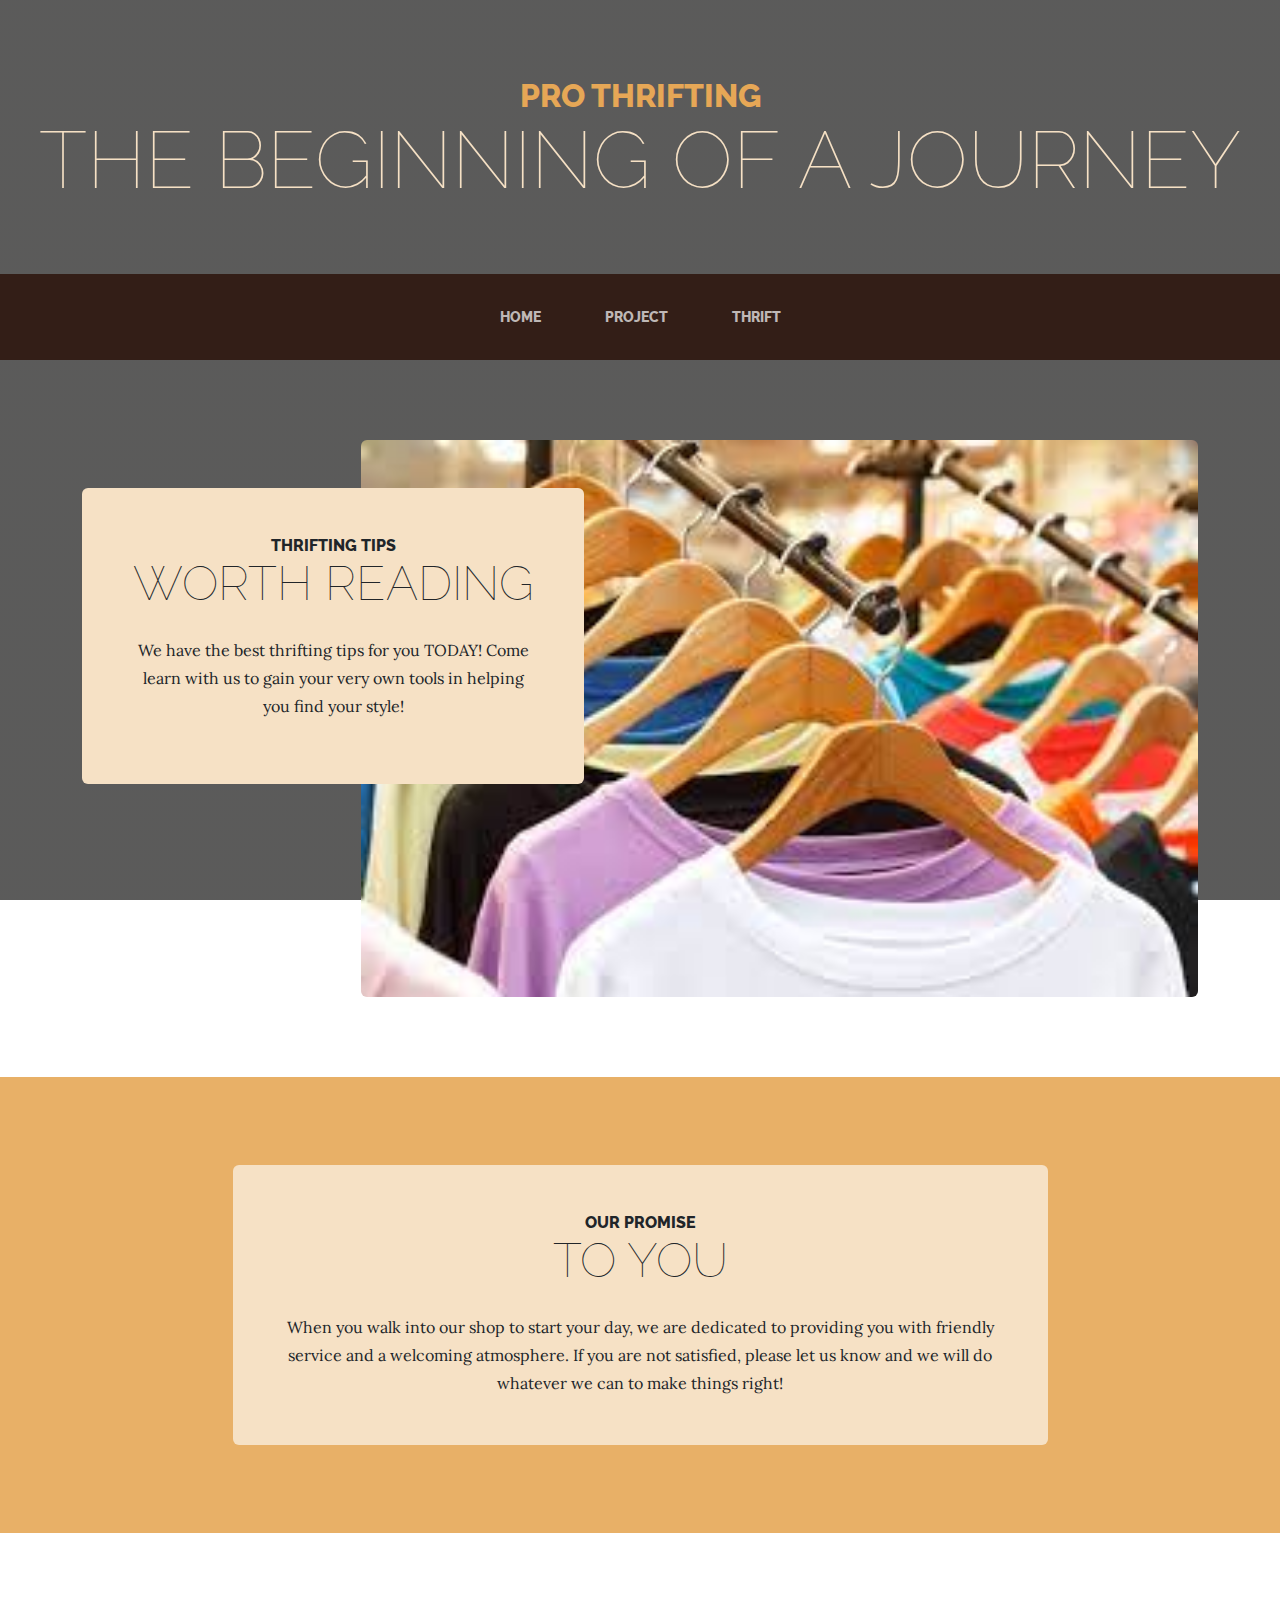
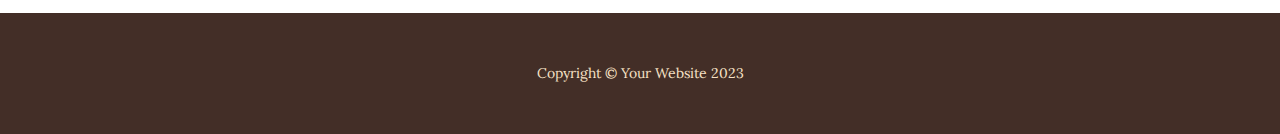
<file: index.html>
<!DOCTYPE html>
<html lang="en">
    <head>
        <meta charset="utf-8" />
        <meta name="viewport" content="width=device-width, initial-scale=1, shrink-to-fit=no" />
        <meta name="description" content="" />
        <meta name="author" content="" />
        <title>My First Website</title>
        <link rel="icon" type="image/x-icon" href="assets/favicon.ico" />
        <!-- Google fonts-->
        <link href="https://fonts.googleapis.com/css?family=Raleway:100,100i,200,200i,300,300i,400,400i,500,500i,600,600i,700,700i,800,800i,900,900i" rel="stylesheet" />
        <link href="https://fonts.googleapis.com/css?family=Lora:400,400i,700,700i" rel="stylesheet" />
        <!-- Core theme CSS (includes Bootstrap)-->
        <link href="css/styles.css" rel="stylesheet" />
        <link rel="stylesheet" href="css/mystyles2.css" />
    </head>
    <body>
        <header>
            <h1 class="site-heading text-center text-faded d-none d-lg-block">
                <span class="site-heading-upper text-primary mb-3">Pro Thrifting</span>
                <span class="site-heading-lower">The Beginning of a Journey</span>
            </h1>
        </header>
        <!-- Navigation-->
        <nav class="navbar navbar-expand-lg navbar-dark py-lg-4" id="mainNav">
            <div class="container">
                <a class="navbar-brand text-uppercase fw-bold d-lg-none" href="index.html">Start Bootstrap</a>
                <button class="navbar-toggler" type="button" data-bs-toggle="collapse" data-bs-target="#navbarSupportedContent" aria-controls="navbarSupportedContent" aria-expanded="false" aria-label="Toggle navigation"><span class="navbar-toggler-icon"></span></button>
                <div class="collapse navbar-collapse" id="navbarSupportedContent">
                    <ul class="navbar-nav mx-auto">
                        <li class="nav-item px-lg-4"><a class="nav-link text-uppercase" href="index.html">Home</a></li>
                        <li class="nav-item px-lg-4"><a class="nav-link text-uppercase" href="project.html"target="_blank">Project</a></li>
                        <li class="nav-item px-lg-4"><a class="nav-link text-uppercase" href="thrifting/thrifting.html">Thrift</a></li>   
                    </ul>
                </div>
            </div>
        </nav>
        <section class="page-section clearfix">
            <div class="container">
                <div class="intro">
                    <img class="intro-img img-fluid mb-3 mb-lg-0 rounded" src="assets/img/intro.jpg" alt="..." />
                    <div class="intro-text left-0 text-center bg-faded p-5 rounded">
                        <h2 class="section-heading mb-4">
                            <span class="section-heading-upper">Thrifting Tips</span>
                            <span class="section-heading-lower">Worth reading</span>
                        </h2>
                        <p class="mb-3">We have the best thrifting tips for you TODAY! Come learn with us to gain your very own tools in helping you find your style!
          
                    </div>
                </div>
            </div>
        </section>
        <section class="page-section cta">
            <div class="container">
                <div class="row">
                    <div class="col-xl-9 mx-auto">
                        <div class="cta-inner bg-faded text-center rounded">
                            <h2 class="section-heading mb-4">
                                <span class="section-heading-upper">Our Promise</span>
                                <span class="section-heading-lower">To You</span>
                            </h2>
                            <p class="mb-0">When you walk into our shop to start your day, we are dedicated to providing you with friendly service and a welcoming atmosphere. If you are not satisfied, please let us know and we will do whatever we can to make things right!</p>
                        </div>
                    </div>
                </div>
            </div>
        </section>
        <footer class="footer text-faded text-center py-5">
            <div class="container"><p class="m-0 small">Copyright &copy; Your Website 2023</p></div>
        </footer>
        <!-- Bootstrap core JS-->
        <script src="https://cdn.jsdelivr.net/npm/bootstrap@5.2.3/dist/js/bootstrap.bundle.min.js"></script>
        <!-- Core theme JS-->
        <script src="js/scripts.js"></script>
    </body>
</html>
</file>
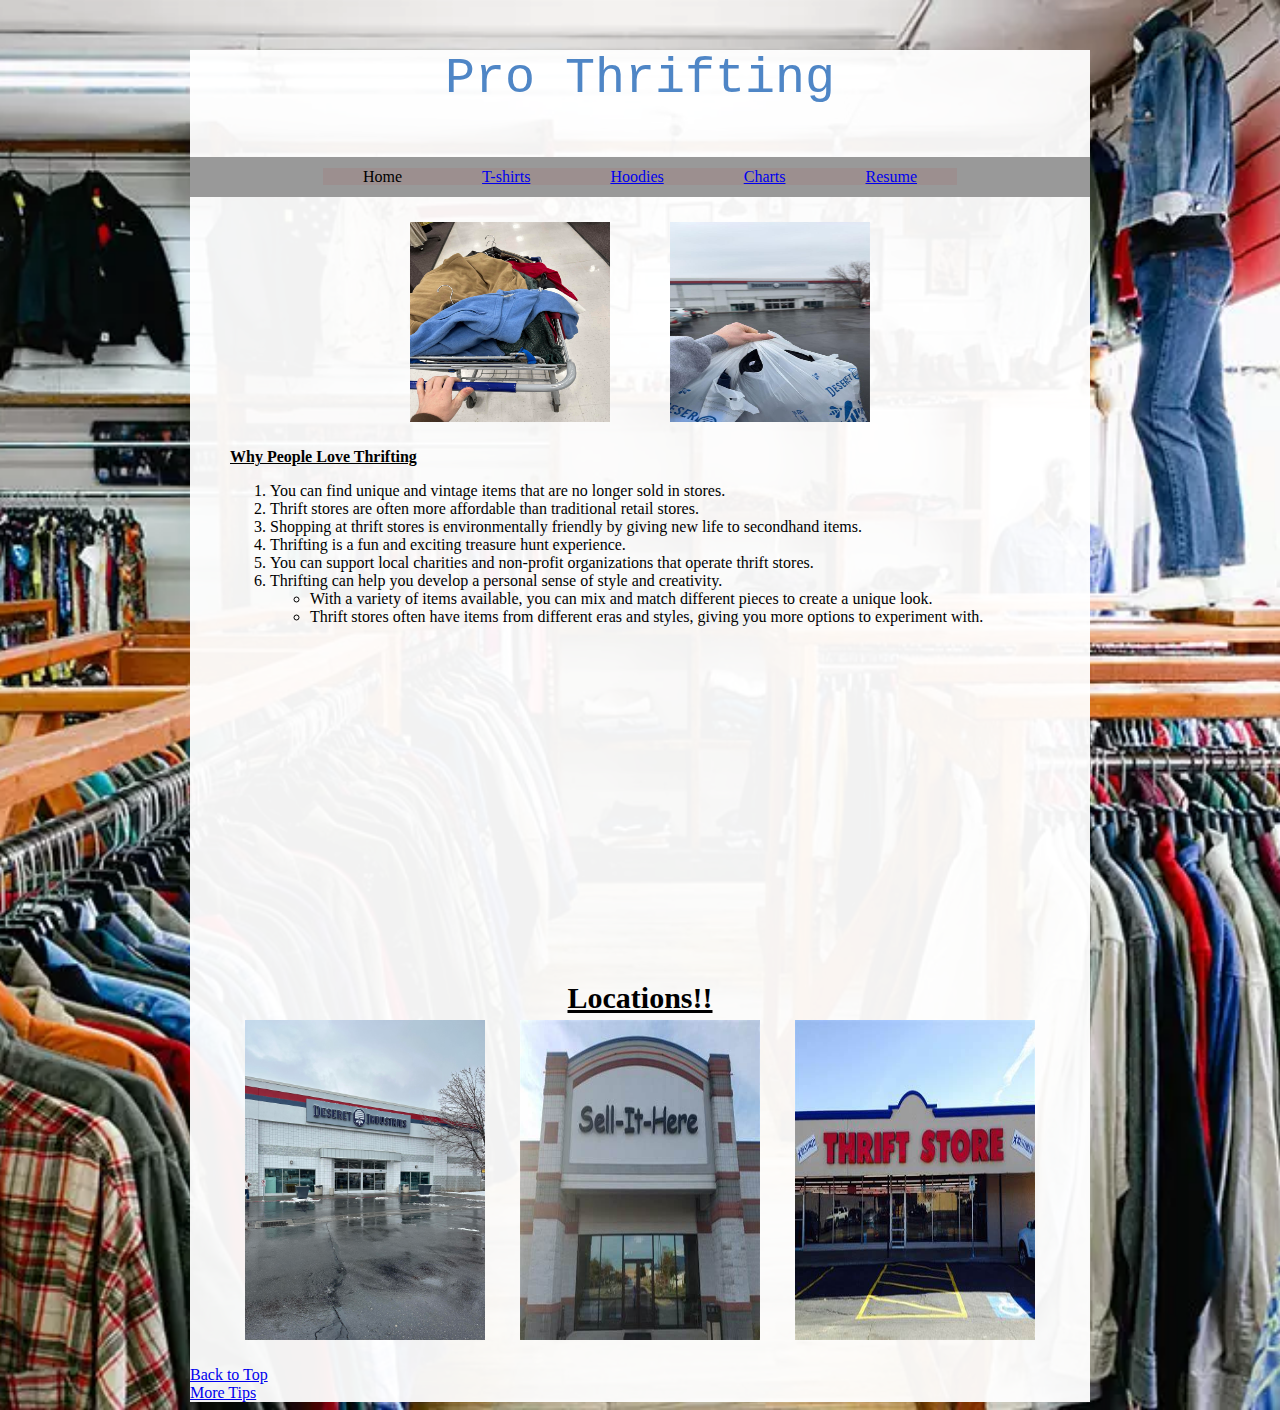
<file: thrifting/thrifting.html>
<!DOCTYPE html>
<html lang="en">
<head>
    <meta charset="UTF-8">
    <meta http-equiv="X-UA-Compatible" content="IE=edge">
    <meta name="viewport" content="width=device-width, initial-scale=1.0">
    <title>liljthriftz</title>
    <link rel="stylesheet" href="mystylesF.css">
    
</head>
<body>
    <div class="center-panel">

        <div class="center" id="back-to-top">
            <div class="title color">
                <p>Pro Thrifting</p>
            </div>
        </div>
        
        <div class="center navbar anchor-class">
            <span><a class="nav-item" >Home</a></span>
            <span><a class="nav-item" href="html/t-shirts.html">T-shirts</a></span>
            <span><a class="nav-item" href="html/hoodies.html">Hoodies</a></span>
            <span><a class="nav-item" href="html/chart.html"target="_blank">Charts</a></span>
            <span><a class="nav-item" href="html/resume.html"target="_blank">Resume</a></span>
        </div>
        <div class="top-image-grid">
            <img src="photos/shopping cart.jpg" alt="Thrifting is awesome!!">
            <img src="photos/outside of di.jpg" alt="Thrifting is awesome!!">
        </div>

        <div style="margin-left: 40px">
            <b><u>Why People Love Thrifting</b></u>
            <ol>
                <li>You can find unique and vintage items that are no longer sold in stores.</li>
                <li>Thrift stores are often more affordable than traditional retail stores.</li>
                <li>Shopping at thrift stores is environmentally friendly by giving new life to secondhand items.</li>
                <li>Thrifting is a fun and exciting treasure hunt experience.</li>
                <li>You can support local charities and non-profit organizations that operate thrift stores.</li>
                <li>
                  Thrifting can help you develop a personal sense of style and creativity.
                  <ul>
                    <li>With a variety of items available, you can mix and match different pieces to create a unique look.</li>
                    <li>Thrift stores often have items from different eras and styles, giving you more options to experiment with.</li>
                  </ul>
                </li>
              </ol>
              
        </div>
        
        <div class="center">
            <iframe width="560" height="315" src="https://www.youtube.com/embed/pu2s_VzjSY0" title="YouTube video player" frameborder="0" allow="accelerometer; autoplay; clipboard-write; encrypted-media; gyroscope; picture-in-picture; web-share" allowfullscreen></iframe>
        </div>

        <div class="center big"style="margin-top: 20px">
            <b><u>Locations!!</u></b>
        </div>

        <div class="center lower-image-grid" style="margin-top: 5px;">
            <img src="photos/DI.jpg" alt="Thrifting is awesome!!">
            <img src="photos/thrift store 2.jpg" alt="Thrifting is awesome!!">
            <img src="photos/thrift store.jpg" alt="Thrifting is awesome!!">
        </div>

        <div id="on-page-anchor" style="margin-top: 20px">
            <a href="#back-to-top">Back to Top</a>
        </div>

        <div>
            <a href="../index.html">More Tips</a>
        </div>


    </div>
</body>
</html>
</file>
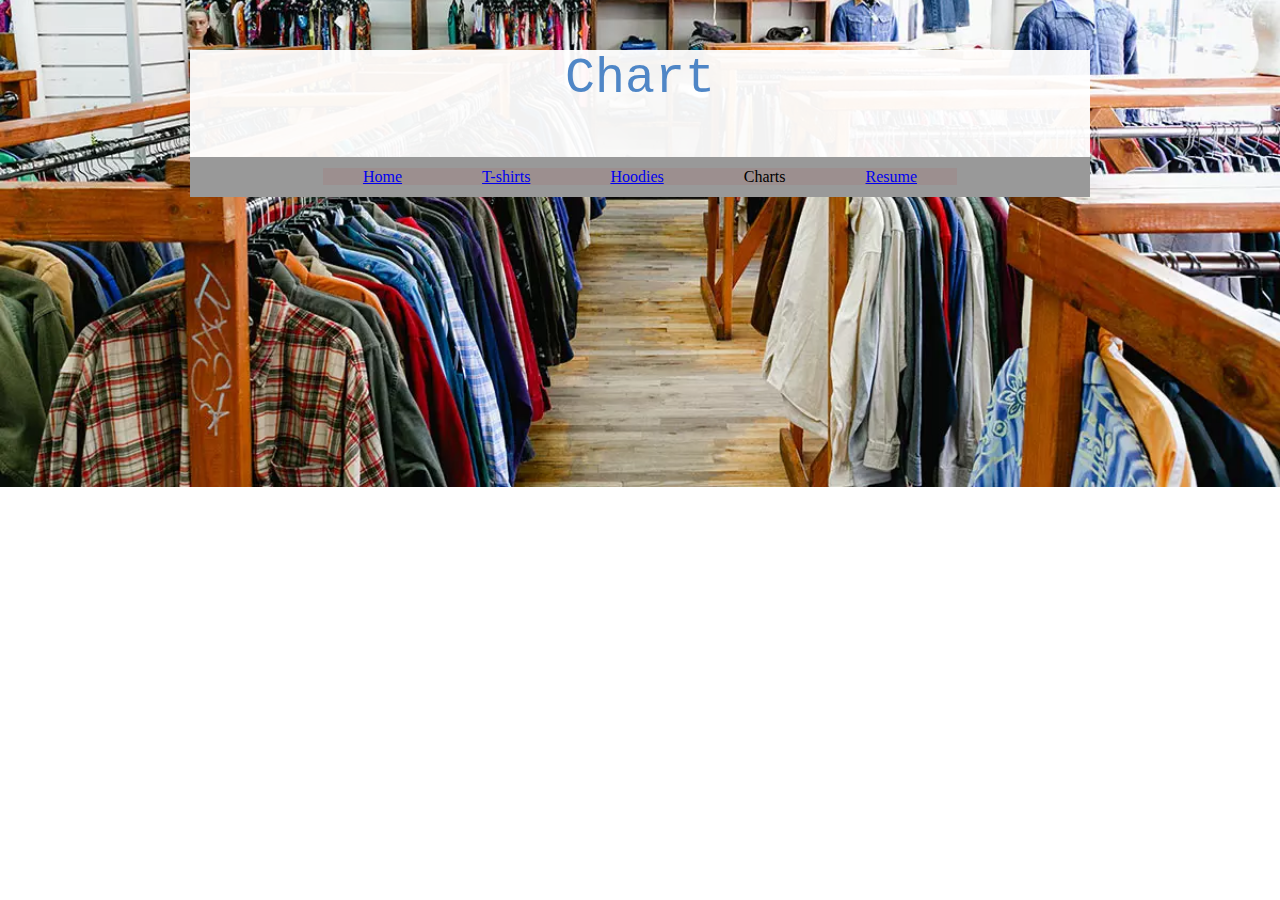
<file: thrifting/html/chart.html>
<!DOCTYPE html>
<html lang="en">

<head>
    <meta charset="UTF-8">
    <meta http-equiv="X-UA-Compatible" content="IE=edge">
    <meta name="viewport" content="width=device-width, initial-scale=1.0">
    <title>Chart</title>
    <link rel="stylesheet" href="../mystylesF.css">
</head>

<body>
    <div class="center-panel">

        <div class="center" id="back-to-top">
            <div class="title color">
                <p>Chart</p>
            </div>
        </div>
        <div class="center navbar anchor-class">
            <span><a class="nav-item" href="../thrifting.html">Home</a></span>
            <span><a class="nav-item" href="t-shirts.html">T-shirts</a></span>
            <span><a class="nav-item" href="hoodies.html">Hoodies</a></span>
            <span><a class="nav-item" >Charts</a></span>
            <span><a class="nav-item" href="resume.html"target="_blank">Resume</a></span>
        </div>
    
    
    <div class='tableauPlaceholder' id='viz1681688747165' style='position: relative'><noscript><a href='#'><img
                    alt='WOW2022W49 '
                    src='https:&#47;&#47;public.tableau.com&#47;static&#47;images&#47;WO&#47;WOW2022Week49Canyoubuildapiechart&#47;WOW2022W49&#47;1_rss.png'
                    style='border: none' /></a></noscript><object class='tableauViz' style='display:none;'>
            <param name='host_url' value='https%3A%2F%2Fpublic.tableau.com%2F' />
            <param name='embed_code_version' value='3' />
            <param name='site_root' value='' />
            <param name='name' value='WOW2022Week49Canyoubuildapiechart&#47;WOW2022W49' />
            <param name='tabs' value='no' />
            <param name='toolbar' value='yes' />
            <param name='static_image'
                value='https:&#47;&#47;public.tableau.com&#47;static&#47;images&#47;WO&#47;WOW2022Week49Canyoubuildapiechart&#47;WOW2022W49&#47;1.png' />
            <param name='animate_transition' value='yes' />
            <param name='display_static_image' value='yes' />
            <param name='display_spinner' value='yes' />
            <param name='display_overlay' value='yes' />
            <param name='display_count' value='yes' />
            <param name='language' value='en-US' />
        </object></div>
    <script type='text/javascript'>
        var divElement = document.getElementById('viz1681688747165'); 
        var vizElement = divElement.getElementsByTagName('object')[0]; 
        if (divElement.offsetWidth > 800) { 
            vizElement.style.width = '800px'; 
            vizElement.style.height = '800px'; 
        } else if (divElement.offsetWidth > 500) { 
            vizElement.style.width = '800px'; 
            vizElement.style.height = '800px'; 
        } else { 
            vizElement.style.width = '100%';
            vizElement.style.height = '800px'; 
        } 
        
        var scriptElement = document.createElement('script'); 
        scriptElement.src = 'https://public.tableau.com/javascripts/api/viz_v1.js'; 
        vizElement.parentNode.insertBefore(scriptElement, vizElement);                
    </script>
</body>

</html>
</file>
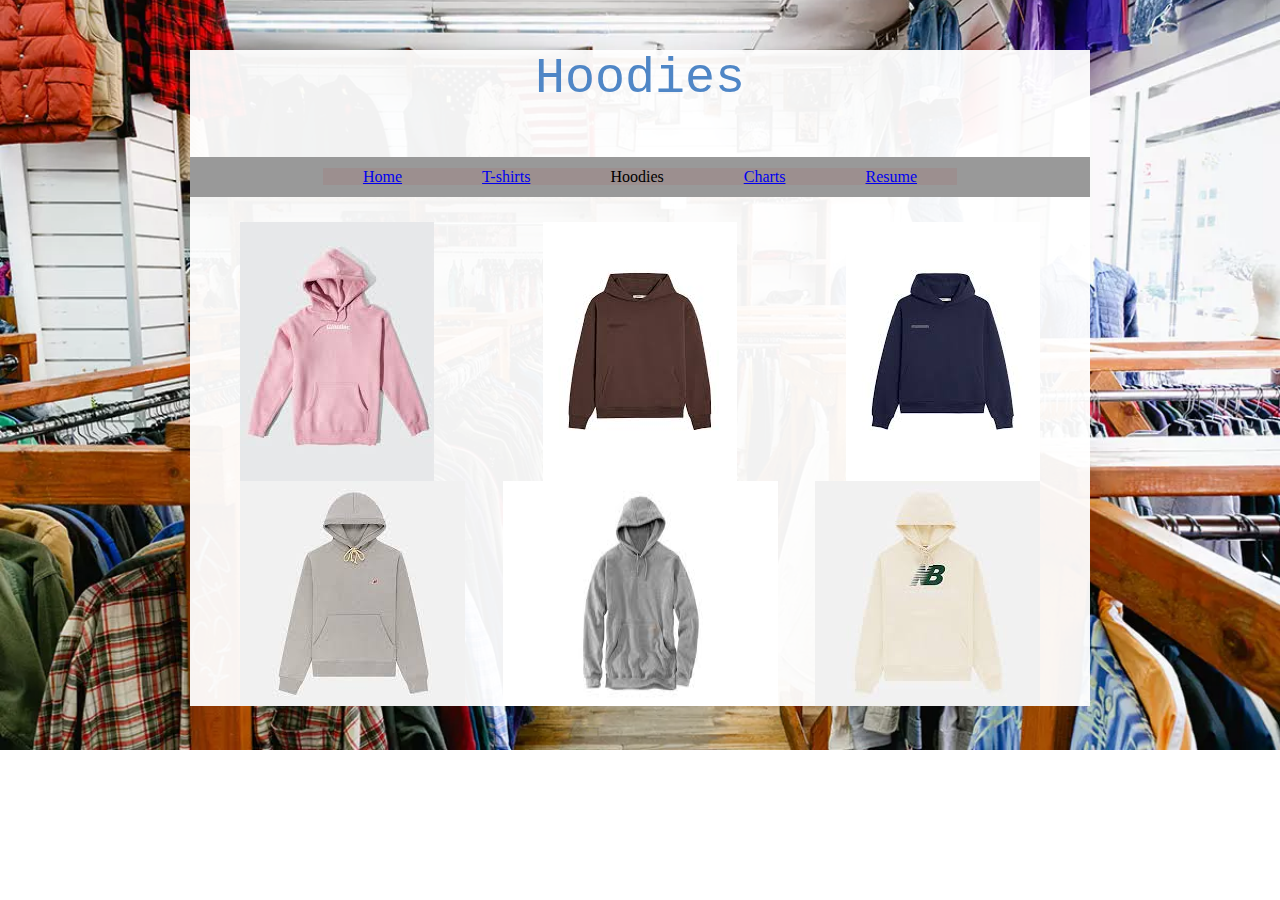
<file: thrifting/html/hoodies.html>
<!DOCTYPE html>
<html lang="en">
<head>
    <meta charset="UTF-8">
    <meta http-equiv="X-UA-Compatible" content="IE=edge">
    <meta name="viewport" content="width=device-width, initial-scale=1.0">
    <title>Hoodies</title>
    <link rel="stylesheet" href="../mystylesF.css">
</head>
<body>
    <div class="center-panel">

        <div class="center" id="back-to-top">
            <div class="title color">
                <p>Hoodies</p>
            </div>
        </div>
        
    <div class="center navbar anchor-class">
        <span><a class="nav-item" href="../thrifting.html">Home</a></span>
        <span><a class="nav-item" href="t-shirts.html">T-shirts</a></span>
        <span><a class="nav-item" >Hoodies</a></span>
        <span><a class="nav-item" href="chart.html"target="_blank">Charts</a></span>
        <span><a class="nav-item" href="resume.html"target="_blank">Resume</a></span>
    </div>
    <div class="lower-image-grid2">
        <img src="../photos/hoodie 1.jpg" alt="Hoodie 1">
        <img src="../photos/hoodie 2.jpg" alt="Hoodie 2">
        <img src="../photos/hoodie 3.jpg" alt="Hoodie 3">
        <img src="../photos/hoodie 4.jpg" alt="Hoodie 4">
        <img src="../photos/hoodie 5.jpg" alt="Hoodie 5">
        <img src="../photos/hoodie 6.jpg" alt="Hoodie 6">
    </div>
</body>
</html>
</file>
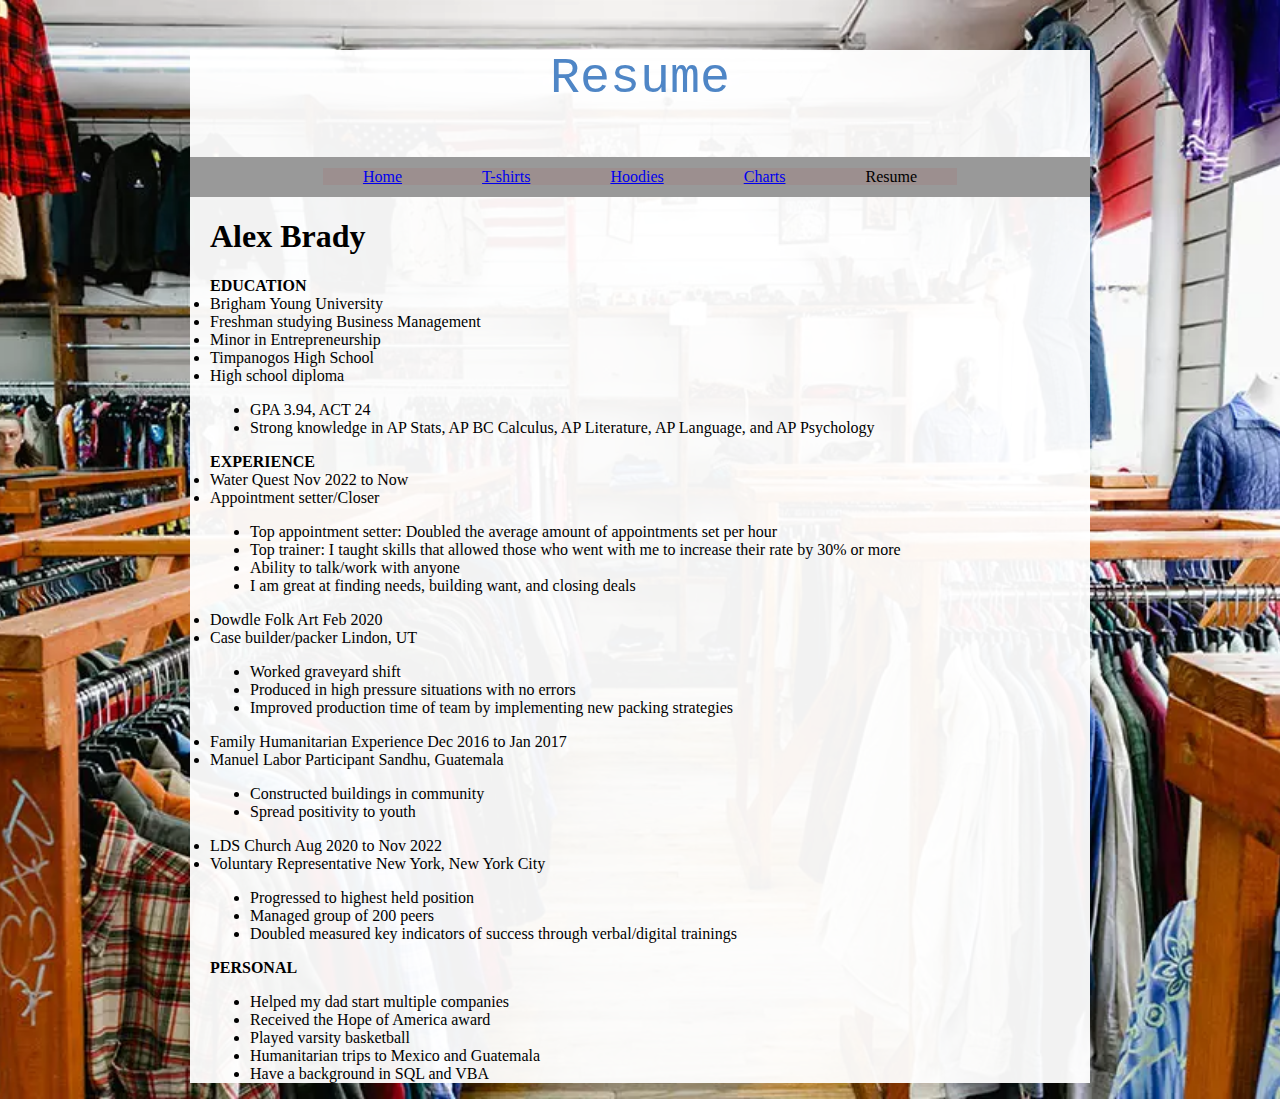
<file: thrifting/html/resume.html>
<!DOCTYPE html>
<html lang="en">
<head>
    <meta charset="UTF-8">
    <meta http-equiv="X-UA-Compatible" content="IE=edge">
    <meta name="viewport" content="width=device-width, initial-scale=1.0">
    <title>Resume</title>
    <link rel="stylesheet" href="../mystylesF.css">
</head>
<body>
    <div class="center-panel">

        <div class="center" id="back-to-top">
            <div class="title color">
                <p>Resume</p>
            </div>
        </div>
    <div class="center navbar anchor-class">
        <span><a class="nav-item" href="../thrifting.html">Home</a></span>
        <span><a class="nav-item" href="t-shirts.html">T-shirts</a></span>
        <span><a class="nav-item" href="hoodies.html">Hoodies</a></span>
        <span><a class="nav-item" href="chart.html"target="_blank">Charts</a></span>
        <span><a class="nav-item">Resume</a></span>
    </div>
    
    <div class="main-content">
        <h1>
            Alex Brady
        </h1>
    </div>

    <div class="main-content">
    <b>EDUCATION</b>

    <li>Brigham Young University</li>
    <li> Freshman studying Business Management</li>
    <li> Minor in Entrepreneurship</li>
    
    <li> Timpanogos High School</li>
    <li> High school diploma</li>
    <ul><li> 	GPA 3.94, ACT 24 </li>
    <li> 	Strong knowledge in AP Stats, AP BC Calculus, AP Literature, AP Language, and AP Psychology</li>
    </ul>
    
    <b>EXPERIENCE</b>
    
    <li> Water Quest	Nov 2022 to Now</li>
    <li>Appointment setter/Closer</li>
    <ul><li> 	Top appointment setter: Doubled the average amount of appointments set per hour</li>
    <li> 	Top trainer: I taught skills that allowed those who went with me to increase their rate by 30% or more</li>
    <li> 	Ability to talk/work with anyone</li>
    <li>	I am great at finding needs, building want, and closing deals</li>
    </ul>
    
    <li>Dowdle Folk Art	Feb 2020</li>
    <li>Case builder/packer	Lindon, UT</li>
    <ul><li>	Worked graveyard shift</li>
    <li>	Produced in high pressure situations with no errors</li>
    <li>	Improved production time of team by implementing new packing strategies</li>
    </ul>
    
    <li>Family Humanitarian Experience	Dec 2016 to Jan 2017</li>
    <li>Manuel Labor Participant	Sandhu, Guatemala</li>
    <ul><li>	Constructed buildings in community</li>
    <li>	Spread positivity to youth</li>
    </ul>
    
    <li>LDS Church 	Aug 2020 to Nov 2022</li>
    <li>Voluntary Representative	New York, New York City</li>
    <ul><li>	Progressed to highest held position</li>
    <li>	Managed group of 200 peers</li>
    <li>	Doubled measured key indicators of success through verbal/digital trainings</li>
    </ul>
    
    <b>PERSONAL</b>
    
    <ul>
    <li>	Helped my dad start multiple companies</li>
    <li>	Received the Hope of America award</li>
    <li>	Played varsity basketball</li>
    <li>	Humanitarian trips to Mexico and Guatemala</li>
    <li>	Have a background in SQL and VBA</li>
    </ul>
    </div>









</body>
</html>
</file>
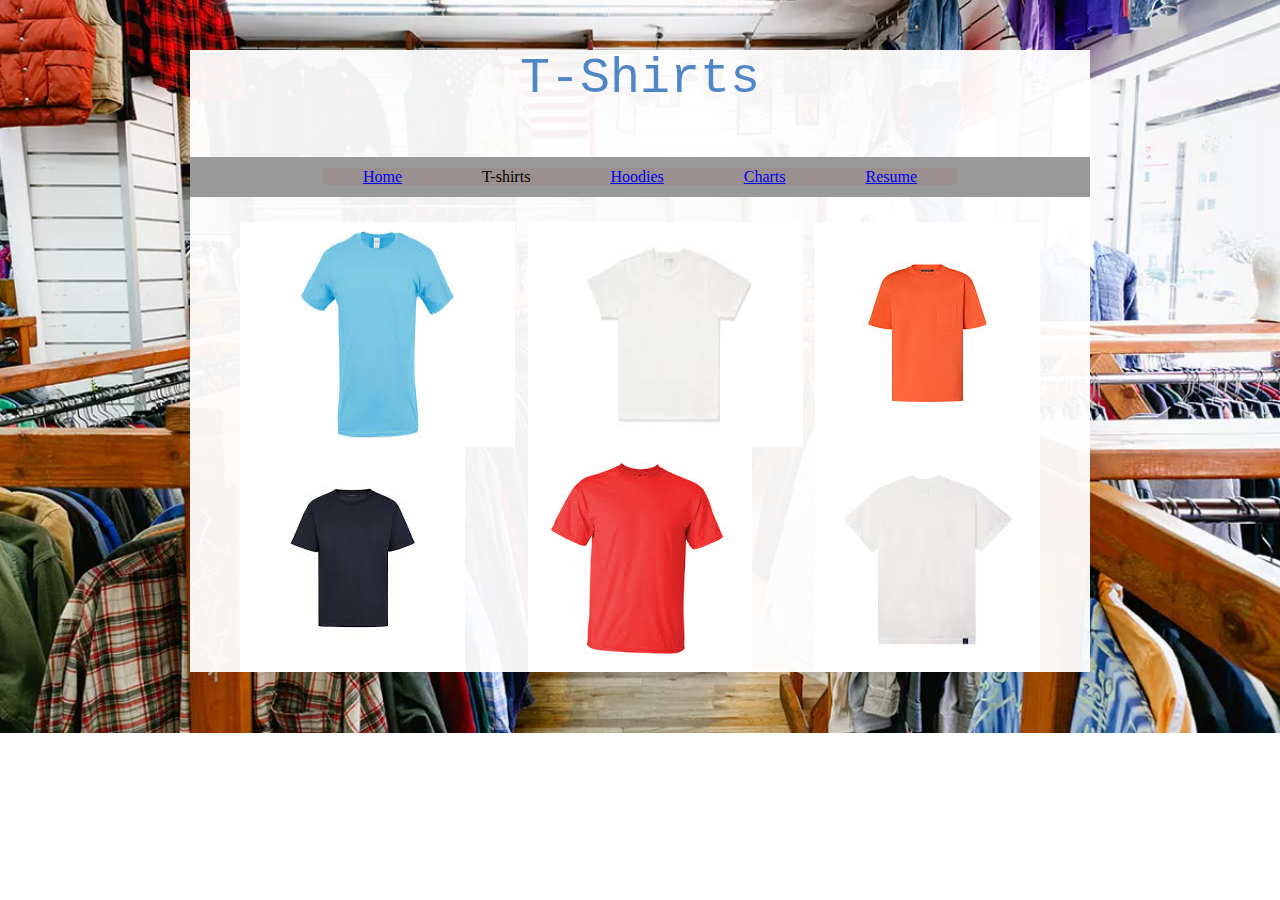
<file: thrifting/html/t-shirts.html>
<!DOCTYPE html>
<html lang="en">
<head>
    <meta charset="UTF-8">
    <meta http-equiv="X-UA-Compatible" content="IE=edge">
    <meta name="viewport" content="width=device-width, initial-scale=1.0">
    <title>T-Shirts</title>
    <link rel="stylesheet" href="../mystylesF.css">
</head>
<body>
    <div class="center-panel">

        <div class="center color" id="back-to-top">
            <div class="title">
                <p>T-Shirts</p>
            </div>
        </div>
        
    <div class="center navbar anchor-class">
        <span><a class="nav-item" href="../thrifting.html">Home</a></span>
        <span><a class="nav-item" >T-shirts</a></span>
        <span><a class="nav-item" href="hoodies.html">Hoodies</a></span>
        <span><a class="nav-item" href="chart.html"target="_blank">Charts</a></span>
        <span><a class="nav-item" href="resume.html"target="_blank">Resume</a></span>
    </div>

    <div class="lower-image-grid2">
        <img src="../photos/shirt 1.jpg" alt="T-Shirt1">
        <img src="../photos/shirt 2.jpg" alt="T-Shirt2">
        <img src="../photos/shirt 3.jpg" alt="T-Shirt3">
        <img src="../photos/shirt 4.jpg" alt="T-Shirt4">
        <img src="../photos/shirt 5.jpg" alt="T-Shirt5">
        <img src="../photos/shirt 6.jpg" alt="T-Shirt6">
    </div>
</body>
</html>
</file>
<file: css/mystyles2.css>
h1{
    font-family: "Comic Sans MS" cursive !important;
}
.site-heading-upper{
    color
}
/* updates don't work...
1. Make sure you linked styles to page
2. Make sure you linked them correctly and below original styles
3. Make sure you spelled everything correctly, including caps
3b. Try !important (before semicolon)
4. Try refreshing page
5. Try refreshing without cache
6. Try a different browser
7. Come to class and ask a TA
8. Be satisfied with less style
</file>
<file: thrifting/mystylesF.css>
body {
    background-image: url('photos/vintage-clothes-thrift-shopping-feature.webp');
    background-repeat: no-repeat; /* Prevent image from repeating */
    background-size: cover; /* Stretch image to cover entire element */
    background-position: center; /* Center image horizontally and vertically */
  }
  

div.center-panel {
    max-width: 900px;
    background-color: rgba(255, 255, 255, 0.95); /* White color with 50% opacity */;
    margin: auto
}

div.navbar {
    width: 100%;
    background-color: #999999;
    height: 40px;
}
.anchor-class {
    display: flex;
    align-items: center;
    justify-content: center;
  }
  

div.navbar a {
    height: 40px;
    background-color: #9c8f8f;
}

.center{
            text-align: center;
        }
.title {
            font-size: 50px; /* Change the font size to 24 pixels */
          }
.nav-item{
    padding-left: 40px;
    padding-right: 40px;
}
.p {
    margin-bottom: 30px;
  }
  .home img{
    display: inline;
    width: 250px;
}
.content{
    left: 0;
    right: 0;
    text-align: center;
    position: absolute;

}
.image-container {
    position: absolute;
    top: 0;
    left: 0;
    margin: 20px;
  }


  .top-image-grid img{
    width: 200px;
    height: 200px;
    margin-bottom: 1px;
    margin-right: 20px;
    margin-left: 20px;
  }

  .top-image-grid {
    display: flex;
    flex-wrap: wrap;
    justify-content: space-between;
    margin: 25px;
    margin-right: 200px;
    margin-left: 200px;
  }

  .lower-image-grid {
    display: flex;
    flex-wrap: wrap;
    justify-content: space-between;
    margin: 25px;
    margin-right: 50px;
    margin-left: 50px;
  }
  
  .lower-image-grid img {
    width: 30%; 
    margin-bottom: 1px;
    margin-right: 5px;
    margin-left: 5px;
  }
  
  .big {
    font-size:30px;
  }

  .color{
    font-family: 'Courier New', Courier, monospace;
    color: #4F86C6;
  }
  
  .main-content{
    padding-left: 20px;
    padding-right: 20px
  }

  .lower-image-grid2 {
    display: flex;
    flex-wrap: wrap;
    justify-content: space-between;
    margin: 25px;
    margin-right: 50px;
    margin-left: 50px;
    object-fit: contain;
  }
</file>
